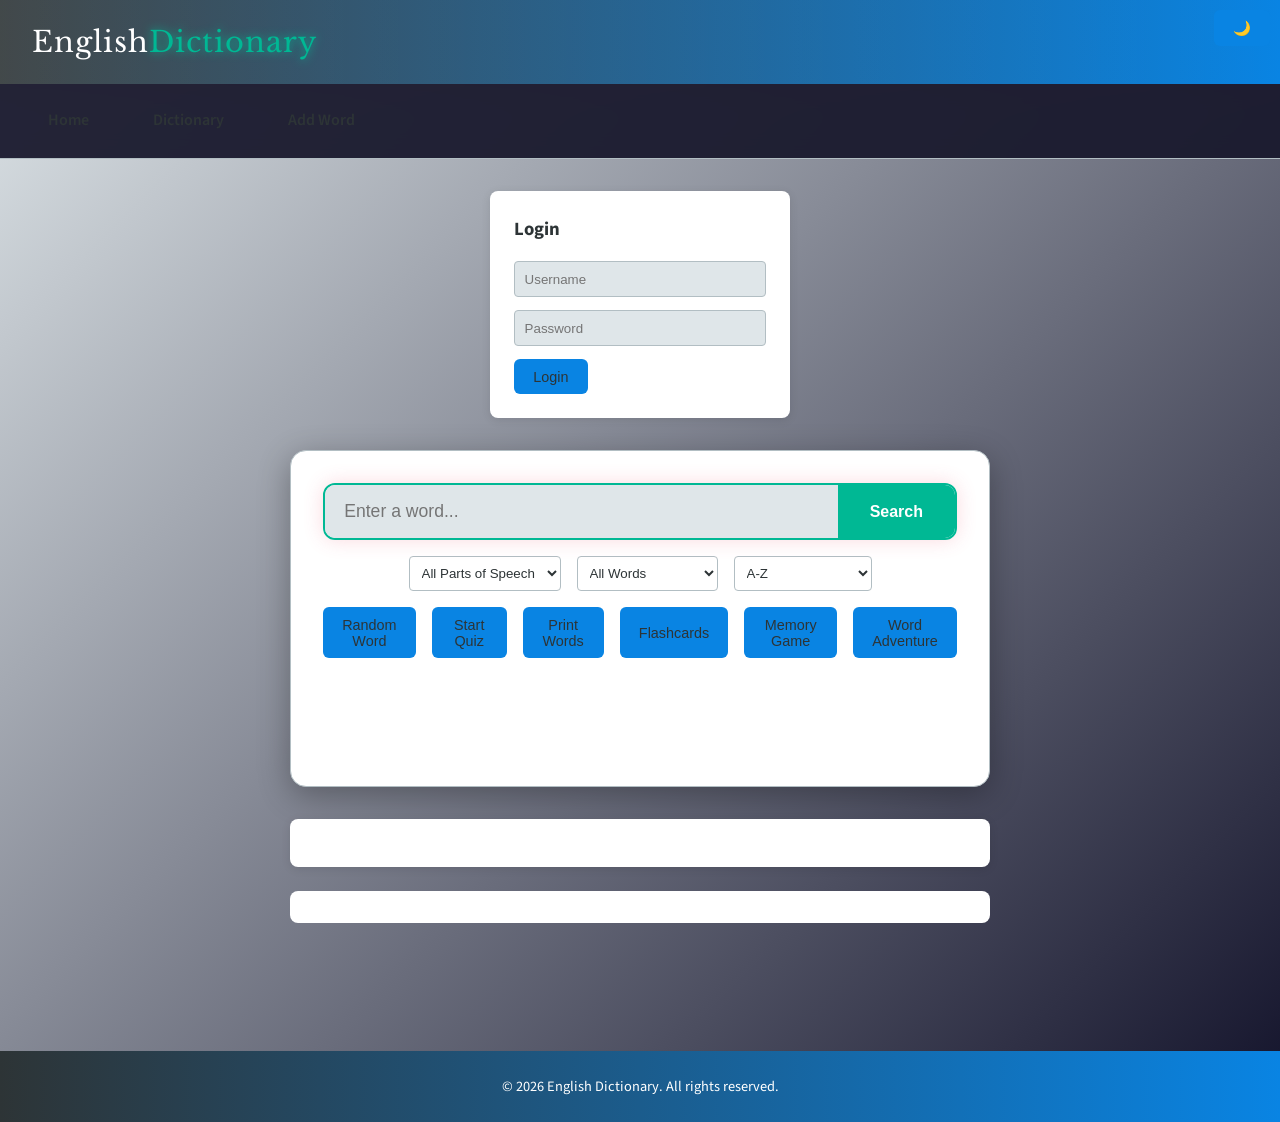
<file: index.html>
<!DOCTYPE html>
<html lang="en">
<head>
    <meta charset="UTF-8">
    <meta name="viewport" content="width=device-width, initial-scale=1.0">
    <title>English Dictionary</title>
    <link rel="preconnect" href="https://fonts.googleapis.com">
    <link rel="preconnect" href="https://fonts.gstatic.com" crossorigin>
    <link href="https://fonts.googleapis.com/css2?family=Libre+Baskerville:ital,wght@0,400;0,700;1,400&family=Source+Sans+3:wght@400;600;700&display=swap" rel="stylesheet">
    <link rel="stylesheet" href="style.css">
</head>
<body>
    <header>
        <div class="logo">English<span>Dictionary</span></div>
    </header>

    <nav>
        <a href="index.html">Home</a>
        <a href="dictionary.html">Dictionary</a>
        <a href="add.html">Add Word</a>
    </nav>

    <div id="loginSection" class="login-container">
        <h3>Login</h3>
        <input type="text" id="username" placeholder="Username" class="login-input">
        <input type="password" id="password" placeholder="Password" class="login-input">
        <button id="loginBtn" class="btn">Login</button>
    </div>

    <div id="userInfo" class="user-info" style="display: none;">
        <span>Welcome, <span class="username"></span>!</span>
        <button id="logoutBtn" class="btn clear-all-btn">Logout</button>
    </div>

    <div class="search-container">
        <div class="search-box">
            <input type="text" id="searchInput" placeholder="Enter a word...">
            <button id="searchBtn">Search</button>
            <div id="autocomplete" class="autocomplete"></div>
        </div>
        <div class="filters">
            <select id="posFilter">
                <option value="all">All Parts of Speech</option>
                <option value="noun">Noun</option>
                <option value="verb">Verb</option>
                <option value="adjective">Adjective</option>
                <option value="adverb">Adverb</option>
                <option value="exclamation">Exclamation</option>
            </select>
            <select id="viewFilter">
                <option value="all">All Words</option>
                <option value="favorites">Favorites</option>
                <option value="recent">Recent Searches</option>
            </select>
            <select id="sortFilter">
                <option value="alphabetical">A-Z</option>
                <option value="reverse">Z-A</option>
                <option value="recent">User Added First</option>
            </select>
        </div>
        <div class="action-buttons">
            <button id="randomWordBtn" class="btn">Random Word</button>
            <button id="quizBtn" class="btn">Start Quiz</button>
            <button id="printBtn" class="btn">Print Words</button>
            <button id="flashcardBtn" class="btn">Flashcards</button>
            <button id="memoryGameBtn" class="btn">Memory Game</button>
            <button id="adventureGameBtn" class="btn">Word Adventure</button>
        </div>
        <div id="quizProgress"></div>
        <div id="achievements"></div>
        <div class="recent-searches" id="recentSearches"></div>
    </div>

    <div class="word-of-day" id="wordOfDay"></div>
    
    <div class="stats" id="stats"></div>
    
    <button id="themeToggle" class="btn" style="position: fixed; top: 10px; right: 10px;">🌙</button>
    
    <main id="entries">
    </main>

    <footer>
        <p>&copy; 2026 English Dictionary. All rights reserved.</p>
    </footer>

    <script src="script.js"></script>
</body>
</html>
</file>
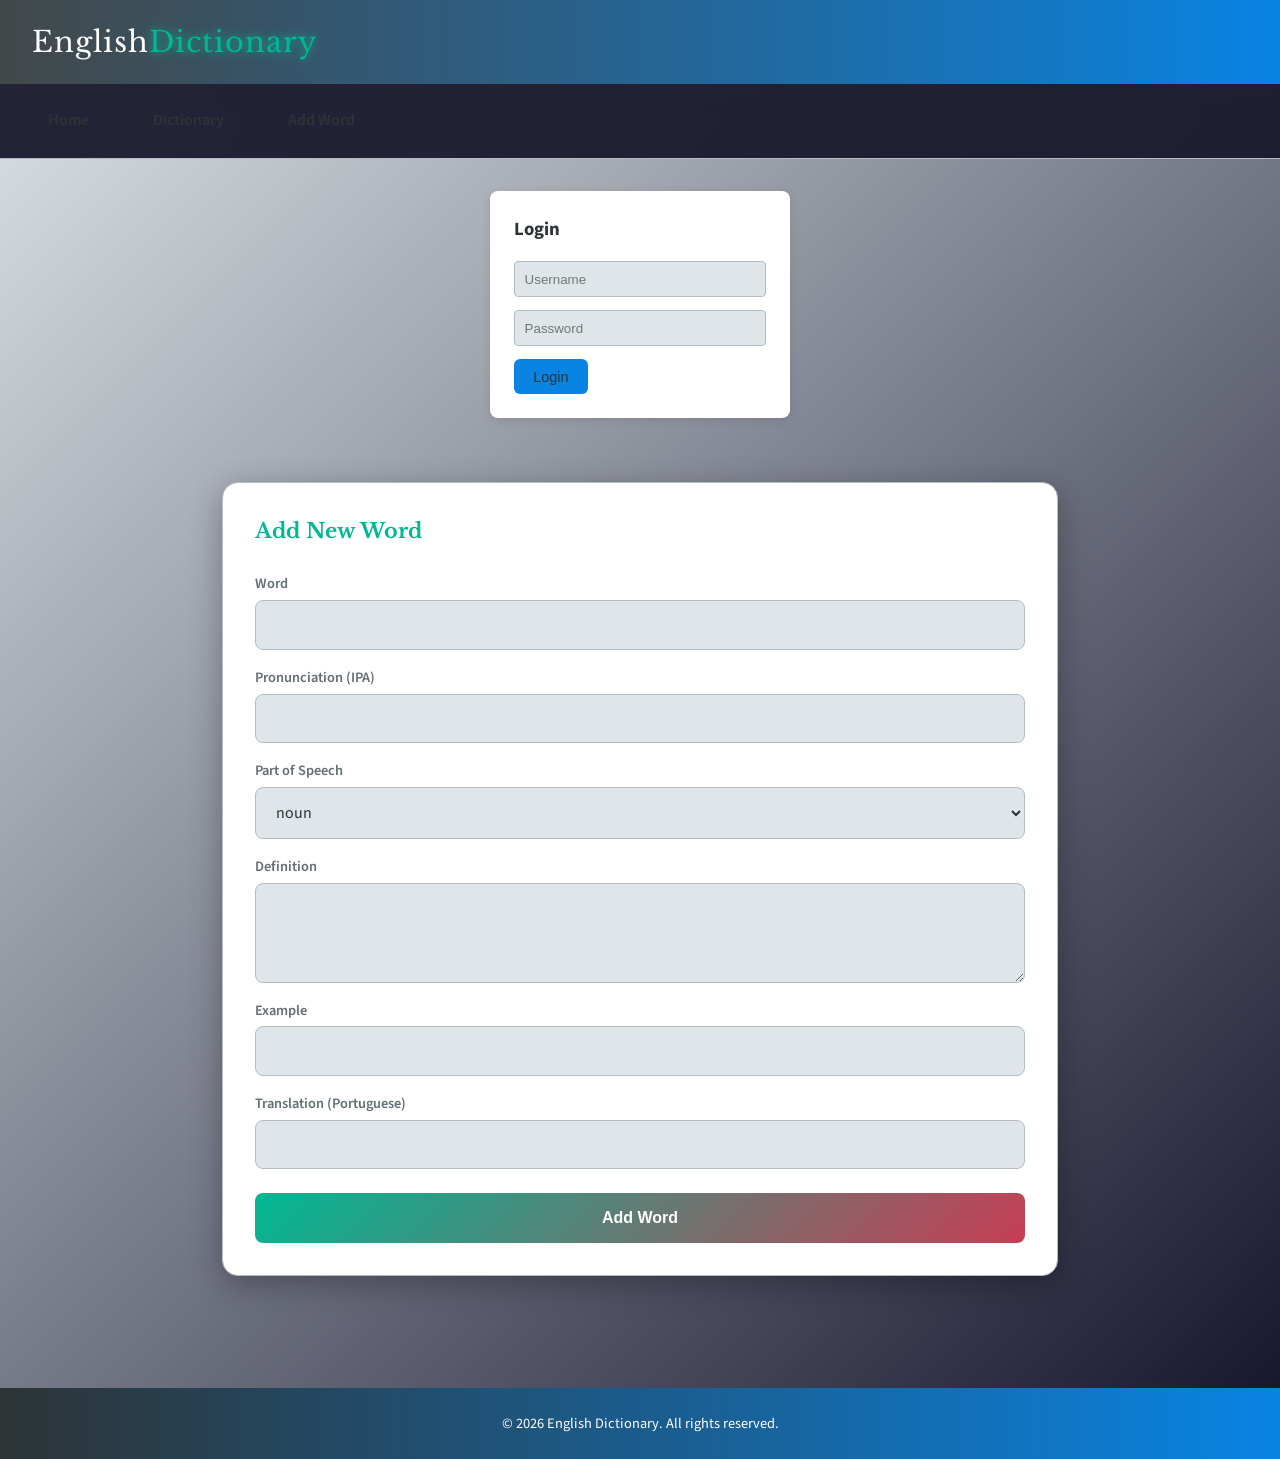
<file: add.html>
<!DOCTYPE html>
<html lang="en">
<head>
    <meta charset="UTF-8">
    <meta name="viewport" content="width=device-width, initial-scale=1.0">
    <title>Add Word - English Dictionary</title>
    <link rel="preconnect" href="https://fonts.googleapis.com">
    <link rel="preconnect" href="https://fonts.gstatic.com" crossorigin>
    <link href="https://fonts.googleapis.com/css2?family=Libre+Baskerville:ital,wght@0,400;0,700;1,400&family=Source+Sans+3:wght@400;600;700&display=swap" rel="stylesheet">
    <link rel="stylesheet" href="style.css">
</head>
<body>
    <header>
        <div class="logo">English<span>Dictionary</span></div>
    </header>

    <nav>
        <a href="index.html">Home</a>
        <a href="dictionary.html">Dictionary</a>
        <a href="add.html">Add Word</a>
    </nav>

    <div id="loginSection" class="login-container">
        <h3>Login</h3>
        <input type="text" id="username" placeholder="Username" class="login-input">
        <input type="password" id="password" placeholder="Password" class="login-input">
        <button id="loginBtn" class="btn">Login</button>
    </div>

    <div id="userInfo" class="user-info" style="display: none;">
        <span>Welcome, <span class="username"></span>!</span>
        <button id="logoutBtn" class="btn clear-all-btn">Logout</button>
    </div>

    <main>
        <section class="add-word-section">
            <h2>Add New Word</h2>
            <form id="addWordForm">
                <div class="form-group">
                    <label for="newWord">Word</label>
                    <input type="text" id="newWord" required>
                </div>
                <div class="form-group">
                    <label for="newPronunciation">Pronunciation (IPA)</label>
                    <input type="text" id="newPronunciation" required>
                </div>
                <div class="form-group">
                    <label for="newPartOfSpeech">Part of Speech</label>
                    <select id="newPartOfSpeech" required>
                        <option value="noun">noun</option>
                        <option value="verb">verb</option>
                        <option value="adjective">adjective</option>
                        <option value="adverb">adverb</option>
                        <option value="exclamation">exclamation</option>
                        <option value="preposition">preposition</option>
                        <option value="conjunction">conjunction</option>
                    </select>
                </div>
                <div class="form-group">
                    <label for="newDefinition">Definition</label>
                    <textarea id="newDefinition" required></textarea>
                </div>
                <div class="form-group">
                    <label for="newExample">Example</label>
                    <input type="text" id="newExample" required>
                </div>
                <div class="form-group">
                    <label for="newTranslation">Translation (Portuguese)</label>
                    <input type="text" id="newTranslation" required>
                </div>
                <button type="submit">Add Word</button>
            </form>
        </section>
    </main>

    <footer>
        <p>&copy; 2026 English Dictionary. All rights reserved.</p>
    </footer>

    <script src="script.js"></script>
</body>
</html>
</file>
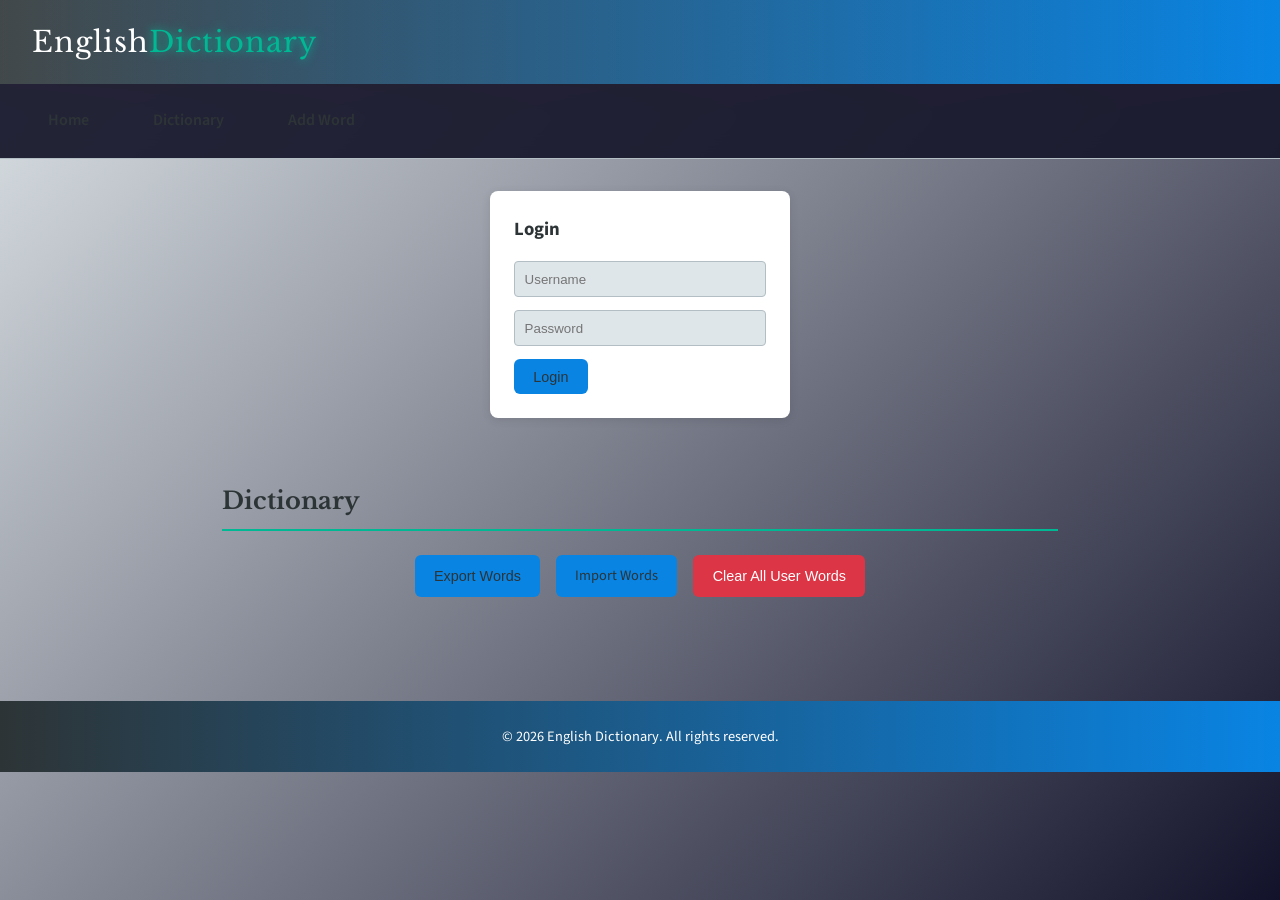
<file: dictionary.html>
<!DOCTYPE html>
<html lang="en">
<head>
    <meta charset="UTF-8">
    <meta name="viewport" content="width=device-width, initial-scale=1.0">
    <title>Dictionary - English Dictionary</title>
    <link rel="preconnect" href="https://fonts.googleapis.com">
    <link rel="preconnect" href="https://fonts.gstatic.com" crossorigin>
    <link href="https://fonts.googleapis.com/css2?family=Libre+Baskerville:ital,wght@0,400;0,700;1,400&family=Source+Sans+3:wght@400;600;700&display=swap" rel="stylesheet">
    <link rel="stylesheet" href="style.css">
</head>
<body>
    <header>
        <div class="logo">English<span>Dictionary</span></div>
    </header>

    <nav>
        <a href="index.html">Home</a>
        <a href="dictionary.html">Dictionary</a>
        <a href="add.html">Add Word</a>
    </nav>

    <div id="loginSection" class="login-container">
        <h3>Login</h3>
        <input type="text" id="username" placeholder="Username" class="login-input">
        <input type="password" id="password" placeholder="Password" class="login-input">
        <button id="loginBtn" class="btn">Login</button>
    </div>

    <div id="userInfo" class="user-info" style="display: none;">
        <span>Welcome, <span class="username"></span>!</span>
        <button id="logoutBtn" class="btn clear-all-btn">Logout</button>
    </div>

    <main>
        <h2>Dictionary</h2>
        <div class="import-export">
            <button id="exportBtn" class="btn">Export Words</button>
            <label for="importFile" class="btn">Import Words</label>
            <input type="file" id="importFile" accept=".json" style="display: none;">
            <button id="clearAllBtn" class="clear-all-btn">Clear All User Words</button>
        </div>
        <div id="entries">
        </div>
    </main>

    <footer>
        <p>&copy; 2026 English Dictionary. All rights reserved.</p>
    </footer>

    <script src="script.js"></script>
</body>
</html>
</file>
<file: style.css>
:root {
    --primary: #2d3436;
    --primary-light: #636e72;
    --secondary: #0984e3;
    --accent: #00b894;
    --accent-hover: #00cec9;
    --bg-dark: #dfe6e9;
    --bg-card: #ffffff;
    --text-light: #2d3436;
    --text-muted: #636e72;
    --border: #b2bec3;
}

[data-theme="dark"] {
    --primary: #1a1a2e;
    --primary-light: #16213e;
    --secondary: #0f3460;
    --accent: #e94560;
    --accent-hover: #ff6b6b;
    --bg-dark: #0d0d1a;
    --bg-card: #1a1a2e;
    --text-light: #eaeaea;
    --text-muted: #a0a0a0;
    --border: #2a2a4a;
}

* {
    margin: 0;
    padding: 0;
    box-sizing: border-box;
}

body {
    font-family: 'Source Sans 3', sans-serif;
    background: linear-gradient(135deg, var(--bg-dark) 0%, #12122a 100%);
    color: var(--text-light);
    line-height: 1.6;
    min-height: 100vh;
}

header {
    background: linear-gradient(90deg, var(--primary) 0%, var(--secondary) 100%);
    padding: 1.2rem 2rem;
    box-shadow: 0 4px 20px rgba(233, 69, 96, 0.3);
    position: relative;
    overflow: hidden;
}

header::before {
    content: '';
    position: absolute;
    top: 0;
    left: -100%;
    width: 200%;
    height: 100%;
    background: linear-gradient(90deg, transparent, rgba(255,255,255,0.1), transparent);
    animation: shine 3s infinite;
}

@keyframes shine {
    0% { left: -100%; }
    100% { left: 100%; }
}

.logo {
    font-family: 'Libre Baskerville', serif;
    color: white;
    font-size: 1.8rem;
    letter-spacing: 1px;
    position: relative;
    z-index: 1;
}

.logo span {
    color: var(--accent);
    text-shadow: 0 0 10px var(--accent);
}

nav {
    background: rgba(26, 26, 46, 0.95);
    backdrop-filter: blur(10px);
    border-bottom: 1px solid var(--border);
    padding: 1rem 2rem;
    display: flex;
    gap: 2rem;
    font-size: 1rem;
}

nav a {
    color: var(--text-light);
    text-decoration: none;
    font-weight: 600;
    padding: 0.5rem 1rem;
    border-radius: 8px;
    transition: all 0.3s ease;
}

nav a:hover {
    background: var(--accent);
    color: white;
    transform: translateY(-2px);
    box-shadow: 0 4px 15px rgba(233, 69, 96, 0.4);
}

body > br {
    display: none;
}

p {
    display: none;
}

footer p {
    display: block;
}

.search-container {
    background: var(--bg-card);
    max-width: 700px;
    margin: 2rem auto;
    padding: 2rem;
    border-radius: 16px;
    border: 1px solid var(--border);
    box-shadow: 0 8px 32px rgba(0, 0, 0, 0.3);
}

.search-box {
    display: flex;
    border: 2px solid var(--accent);
    border-radius: 12px;
    overflow: hidden;
    box-shadow: 0 0 20px rgba(233, 69, 96, 0.2);
}

.search-box input {
    flex: 1;
    padding: 1rem 1.2rem;
    border: none;
    font-size: 1.1rem;
    outline: none;
    background: var(--bg-dark);
    color: var(--text-light);
}

.search-box button {
    background: var(--accent);
    color: white;
    border: none;
    padding: 1rem 2rem;
    font-size: 1rem;
    font-weight: 600;
    cursor: pointer;
    transition: all 0.3s ease;
}

.search-box button:hover {
    background: var(--accent-hover);
    transform: scale(1.02);
}

main {
    max-width: 900px;
    margin: 0 auto;
    padding: 2rem;
}

main > h2 {
    font-family: 'Libre Baskerville', serif;
    font-size: 1.5rem;
    color: var(--text-light);
    margin-bottom: 1.5rem;
    padding-bottom: 0.5rem;
    border-bottom: 2px solid var(--accent);
}

.entry {
    background: var(--bg-card);
    border: 1px solid var(--border);
    border-radius: 16px;
    padding: 1.5rem;
    margin-bottom: 1.5rem;
    transition: all 0.3s ease;
    position: relative;
    overflow: hidden;
}

.entry::before {
    content: '';
    position: absolute;
    left: 0;
    top: 0;
    height: 100%;
    width: 4px;
    background: linear-gradient(180deg, var(--accent), var(--secondary));
    opacity: 0;
    transition: opacity 0.3s ease;
}

.entry:hover {
    transform: translateX(8px);
    box-shadow: 0 8px 24px rgba(233, 69, 96, 0.2);
    border-color: var(--accent);
}

.entry:hover::before {
    opacity: 1;
}

.word-header {
    display: flex;
    align-items: baseline;
    gap: 1rem;
    margin-bottom: 0.5rem;
    flex-wrap: wrap;
}

.word {
    font-family: 'Libre Baskerville', serif;
    font-size: 1.8rem;
    font-weight: 700;
    color: var(--accent);
    text-shadow: 0 0 20px rgba(233, 69, 96, 0.3);
}

.result-count {
    color: var(--text-muted);
    font-size: 0.9rem;
    margin-bottom: 1rem;
    padding: 0.5rem;
    background: var(--bg-card);
    border-radius: 8px;
    display: block;
}

.pronunciation {
    font-style: italic;
    color: var(--text-muted);
    font-size: 1rem;
}

.audio-controls {
    display: flex;
    align-items: center;
    gap: 0.5rem;
    margin-bottom: 1rem;
    flex-wrap: wrap;
}

.play-btn {
    background: linear-gradient(135deg, var(--accent), var(--secondary));
    color: white;
    border: none;
    width: 40px;
    height: 40px;
    border-radius: 50%;
    cursor: pointer;
    font-size: 1rem;
    display: inline-flex;
    align-items: center;
    justify-content: center;
    transition: all 0.3s ease;
    animation: pulse 2s infinite;
}

@keyframes pulse {
    0%, 100% { box-shadow: 0 0 0 0 rgba(233, 69, 96, 0.4); }
    50% { box-shadow: 0 0 0 8px rgba(233, 69, 96, 0); }
}

.play-btn:hover {
    transform: scale(1.1);
    box-shadow: 0 4px 20px rgba(233, 69, 96, 0.5);
}

.play-btn:active {
    transform: scale(0.95);
}

.speed-select {
    padding: 0.4rem 0.6rem;
    border: 1px solid var(--border);
    border-radius: 8px;
    font-size: 0.85rem;
    background: var(--bg-dark);
    color: var(--text-light);
    cursor: pointer;
}

.part-of-speech {
    display: inline-block;
    background: linear-gradient(135deg, var(--secondary), var(--primary-light));
    padding: 0.3rem 0.8rem;
    border-radius: 20px;
    font-size: 0.8rem;
    font-weight: 600;
    color: var(--text-light);
    margin-bottom: 1rem;
    text-transform: uppercase;
    letter-spacing: 1px;
}

.definition {
    margin-bottom: 1rem;
    padding-left: 1rem;
    border-left: 3px solid var(--accent);
}

.definition p {
    margin-bottom: 0.5rem;
    display: block;
}

.example {
    font-style: italic;
    color: var(--text-muted);
    font-size: 0.95rem;
    display: block;
}

.translation {
    background: linear-gradient(135deg, rgba(233, 69, 96, 0.2), rgba(15, 52, 96, 0.3));
    padding: 0.8rem 1rem;
    border-radius: 8px;
    margin-top: 0.75rem;
    font-weight: 600;
    color: var(--accent);
    border: 1px solid rgba(233, 69, 96, 0.3);
}

footer {
    background: linear-gradient(90deg, var(--primary) 0%, var(--secondary) 100%);
    color: white;
    text-align: center;
    padding: 1.5rem;
    margin-top: 3rem;
    font-size: 0.9rem;
}

.add-word-section {
    background: var(--bg-card);
    border: 1px solid var(--border);
    padding: 2rem;
    margin-bottom: 2rem;
    border-radius: 16px;
    box-shadow: 0 8px 32px rgba(0, 0, 0, 0.3);
}

.add-word-section h2 {
    font-family: 'Libre Baskerville', serif;
    font-size: 1.3rem;
    color: var(--accent);
    margin-bottom: 1.5rem;
}

#addWordForm {
    display: grid;
    gap: 1rem;
}

.form-group {
    display: flex;
    flex-direction: column;
    gap: 0.3rem;
}

.form-group label {
    font-weight: 600;
    font-size: 0.9rem;
    color: var(--text-muted);
}

.form-group input,
.form-group select,
.form-group textarea {
    padding: 0.8rem 1rem;
    border: 1px solid var(--border);
    border-radius: 8px;
    font-size: 1rem;
    font-family: inherit;
    background: var(--bg-dark);
    color: var(--text-light);
    transition: border-color 0.3s ease;
}

.form-group input:focus,
.form-group select:focus,
.form-group textarea:focus {
    outline: none;
    border-color: var(--accent);
    box-shadow: 0 0 10px rgba(233, 69, 96, 0.2);
}

.form-group textarea {
    min-height: 100px;
    resize: vertical;
}

#addWordForm button[type="submit"] {
    background: linear-gradient(135deg, var(--accent), #c73e54);
    color: white;
    border: none;
    padding: 1rem 2rem;
    font-size: 1rem;
    font-weight: 600;
    border-radius: 8px;
    cursor: pointer;
    transition: all 0.3s ease;
    margin-top: 0.5rem;
}

.btn:hover {
    background: var(--accent);
}

mark {
    background: yellow;
    color: black;
    padding: 0 2px;
    border-radius: 2px;
}

.clear-all-btn {
    background: #dc3545;
    color: white;
    border: none;
    padding: 0.6rem 1.2rem;
    border-radius: 6px;
    cursor: pointer;
    font-size: 0.9rem;
    transition: background 0.3s ease;
}

.clear-all-btn:hover {
    background: #c82333;
}

.login-container {
    max-width: 300px;
    margin: 2rem auto;
    padding: 1.5rem;
    background: var(--bg-card);
    border-radius: 8px;
    box-shadow: 0 2px 10px rgba(0,0,0,0.1);
}

.login-container h3 {
    margin-bottom: 1rem;
    color: var(--text-light);
}

.login-input {
    width: 100%;
    padding: 0.6rem;
    margin-bottom: 0.8rem;
    border: 1px solid var(--border);
    border-radius: 4px;
    background: var(--bg-dark);
    color: var(--text-light);
}

.user-info {
    text-align: center;
    padding: 1rem;
    background: var(--bg-card);
    margin: 1rem auto;
    max-width: 300px;
    border-radius: 8px;
    color: var(--text-light);
}

.user-info .username {
    font-weight: bold;
    color: var(--accent);
}

.word-of-day {
    background: var(--bg-card);
    padding: 1.5rem;
    margin: 1.5rem auto;
    max-width: 700px;
    border-radius: 8px;
    box-shadow: 0 2px 10px rgba(0,0,0,0.1);
    color: var(--text-light);
}

.word-of-day h3 {
    color: var(--accent);
    margin-bottom: 0.5rem;
}

.stats {
    display: flex;
    justify-content: center;
    gap: 2rem;
    padding: 1rem;
    background: var(--bg-card);
    margin: 1rem auto;
    max-width: 700px;
    border-radius: 8px;
    color: var(--text-light);
}

.stat-item {
    text-align: center;
}

.stat-number {
    font-size: 1.5rem;
    font-weight: bold;
    color: var(--accent);
}

.stat-label {
    font-size: 0.9rem;
    color: var(--text-muted);
}

#themeToggle {
    z-index: 1000;
}

.filters {
    display: flex;
    gap: 1rem;
    margin-top: 1rem;
    justify-content: center;
}

.filters select {
    padding: 0.5rem;
    border: 1px solid var(--border);
    border-radius: 4px;
    background: var(--bg-card);
    color: var(--text-light);
}

.recent-searches {
    margin-top: 1rem;
    text-align: center;
    color: var(--text-muted);
}

.recent-searches span {
    display: inline-block;
    background: var(--secondary);
    color: white;
    padding: 0.3rem 0.8rem;
    margin: 0.2rem;
    border-radius: 12px;
    cursor: pointer;
    font-size: 0.9rem;
}

.fav-btn {
    background: none;
    border: none;
    font-size: 1.2rem;
    cursor: pointer;
    color: var(--accent);
    margin-left: 0.5rem;
}

.action-buttons {
    display: flex;
    gap: 1rem;
    margin-top: 1rem;
    justify-content: center;
}

.quiz-container {
    background: var(--bg-card);
    padding: 2rem;
    margin: 2rem auto;
    max-width: 600px;
    border-radius: 8px;
    text-align: center;
    color: var(--text-light);
}

.quiz-options {
    display: flex;
    flex-direction: column;
    gap: 0.5rem;
    margin: 1rem 0;
}

.quiz-option {
    padding: 0.8rem;
    border: 1px solid var(--border);
    background: var(--bg-dark);
    color: var(--text-light);
    border-radius: 4px;
    cursor: pointer;
    transition: all 0.3s;
}

.quiz-option:hover {
    background: var(--secondary);
}

.autocomplete {
    position: absolute;
    top: 100%;
    left: 0;
    right: 0;
    background: var(--bg-card);
    border: 1px solid var(--border);
    border-radius: 4px;
    display: none;
    z-index: 1000;
    max-height: 200px;
    overflow-y: auto;
}

.autocomplete-item {
    padding: 0.5rem;
    cursor: pointer;
    color: var(--text-light);
    border-bottom: 1px solid var(--border);
}

.autocomplete-item:hover {
    background: var(--secondary);
}

.search-box {
    position: relative;
}

.tags {
    margin-top: 0.5rem;
    display: flex;
    gap: 0.3rem;
    flex-wrap: wrap;
}

.tag {
    background: var(--accent);
    color: white;
    padding: 0.2rem 0.5rem;
    border-radius: 12px;
    font-size: 0.8rem;
}

.share-btn {
    background: none;
    border: none;
    font-size: 1rem;
    cursor: pointer;
    margin-left: 0.5rem;
}

#quizProgress {
    text-align: center;
    padding: 1rem;
    color: var(--text-light);
    font-size: 0.9rem;
}

.flashcard-container {
    max-width: 500px;
    margin: 2rem auto;
    text-align: center;
}

.flashcard {
    background: var(--bg-card);
    border-radius: 12px;
    padding: 3rem 2rem;
    margin: 1rem 0;
    cursor: pointer;
    box-shadow: 0 4px 20px rgba(0,0,0,0.2);
    transition: transform 0.3s;
    color: var(--text-light);
}

.flashcard:hover {
    transform: scale(1.02);
}

.flashcard h2 {
    font-size: 2rem;
    margin-bottom: 0.5rem;
}

.flashcard h3 {
    font-size: 1.5rem;
    color: var(--accent);
}

.hint {
    color: var(--text-muted);
    font-size: 0.9rem;
    margin-top: 1rem;
}

.flashcard-controls {
    display: flex;
    justify-content: space-between;
    align-items: center;
    margin: 1rem 0;
}

.card-counter {
    color: var(--text-light);
    font-weight: bold;
}

#achievements {
    max-width: 700px;
    margin: 1rem auto;
    padding: 1rem;
}

.achievement {
    background: var(--bg-card);
    padding: 0.8rem;
    margin: 0.5rem 0;
    border-radius: 8px;
    border-left: 4px solid gold;
    color: var(--text-light);
}

.achievement-name {
    font-weight: bold;
    color: var(--accent);
}

.achievement-date {
    font-size: 0.8rem;
    color: var(--text-muted);
}

.note {
    background: var(--bg-dark);
    padding: 0.8rem;
    margin-top: 0.5rem;
    border-radius: 4px;
    font-size: 0.9rem;
    color: var(--text-light);
}

.add-note-btn, .edit-note-btn {
    background: var(--secondary);
    color: white;
    border: none;
    padding: 0.3rem 0.6rem;
    border-radius: 4px;
    cursor: pointer;
    font-size: 0.8rem;
    margin-top: 0.5rem;
}

@media (max-width: 600px) {
    .search-container {
        margin: 1rem;
        padding: 1rem;
    }
    
    main {
        padding: 1rem;
    }
    
    .word-header {
        flex-direction: column;
        gap: 0.5rem;
    }
    
    nav {
        flex-wrap: wrap;
        gap: 0.5rem;
        justify-content: center;
    }
}

.delete-btn {
    background: none;
    border: none;
    color: var(--accent);
    font-size: 1.2rem;
    cursor: pointer;
    margin-left: 0.5rem;
    transition: color 0.3s ease;
}

.delete-btn:hover {
    color: var(--accent-hover);
}

.import-export {
    display: flex;
    gap: 1rem;
    margin-bottom: 1.5rem;
    justify-content: center;
}

.btn {
    background: var(--secondary);
    color: var(--text-light);
    border: none;
    padding: 0.6rem 1.2rem;
    border-radius: 6px;
    cursor: pointer;
    font-size: 0.9rem;
    transition: background 0.3s ease;
}

.btn:hover {
    background: var(--accent);
}

.memory-game-container {
    display: flex;
    flex-direction: column;
    align-items: center;
    gap: 1rem;
    padding: 2rem;
}

.memory-grid {
    display: grid;
    grid-template-columns: repeat(4, 1fr);
    gap: 1rem;
    max-width: 600px;
    width: 100%;
}

.memory-card {
    aspect-ratio: 1;
    background: var(--secondary);
    border-radius: 8px;
    display: flex;
    align-items: center;
    justify-content: center;
    cursor: pointer;
    font-size: 0.9rem;
    text-align: center;
    padding: 0.5rem;
    transition: transform 0.3s ease, background 0.3s ease;
    color: transparent;
    user-select: none;
    position: relative;
    overflow: hidden;
}

.memory-card.flipped {
    background: var(--bg-card);
    color: var(--text-light);
    transform: rotateY(180deg);
}

.memory-card.matched {
    background: var(--accent);
    color: white;
    cursor: default;
}

.memory-stats {
    display: flex;
    gap: 2rem;
    font-size: 1.1rem;
    color: var(--text-light);
}

.memory-stats span {
    font-weight: bold;
    color: var(--accent);
}

#restartMemory {
    margin-top: 1rem;
}

@media (max-width: 600px) {
    .memory-grid {
        grid-template-columns: repeat(3, 1fr);
    }
}

.adventure-game-container {
    display: flex;
    flex-direction: column;
    align-items: center;
    gap: 1rem;
    padding: 2rem;
}

.game-canvas-wrapper {
    position: relative;
    border: 3px solid var(--secondary);
    border-radius: 8px;
    overflow: hidden;
    background: var(--bg-dark);
}

#gameCanvas {
    display: block;
    background: linear-gradient(180deg, #1a1a2e 0%, #16213e 100%);
}

.game-stats {
    display: flex;
    gap: 2rem;
    font-size: 1.1rem;
    color: var(--text-light);
}

.game-stats span {
    font-weight: bold;
    color: var(--accent);
}

.game-message {
    font-size: 1.2rem;
    color: var(--accent);
    min-height: 2rem;
    text-align: center;
}

.game-controls {
    display: flex;
    gap: 0.5rem;
    flex-wrap: wrap;
    justify-content: center;
}

.game-controls button {
    padding: 0.5rem 1rem;
    font-size: 1.2rem;
}

#answerInput {
    padding: 0.5rem;
    font-size: 1rem;
    border-radius: 4px;
    border: 1px solid var(--border);
    background: var(--bg-card);
    color: var(--text-light);
    width: 200px;
}

.game-instructions {
    color: var(--text-muted);
    text-align: center;
    max-width: 500px;
    font-size: 0.9rem;
}
</file>
